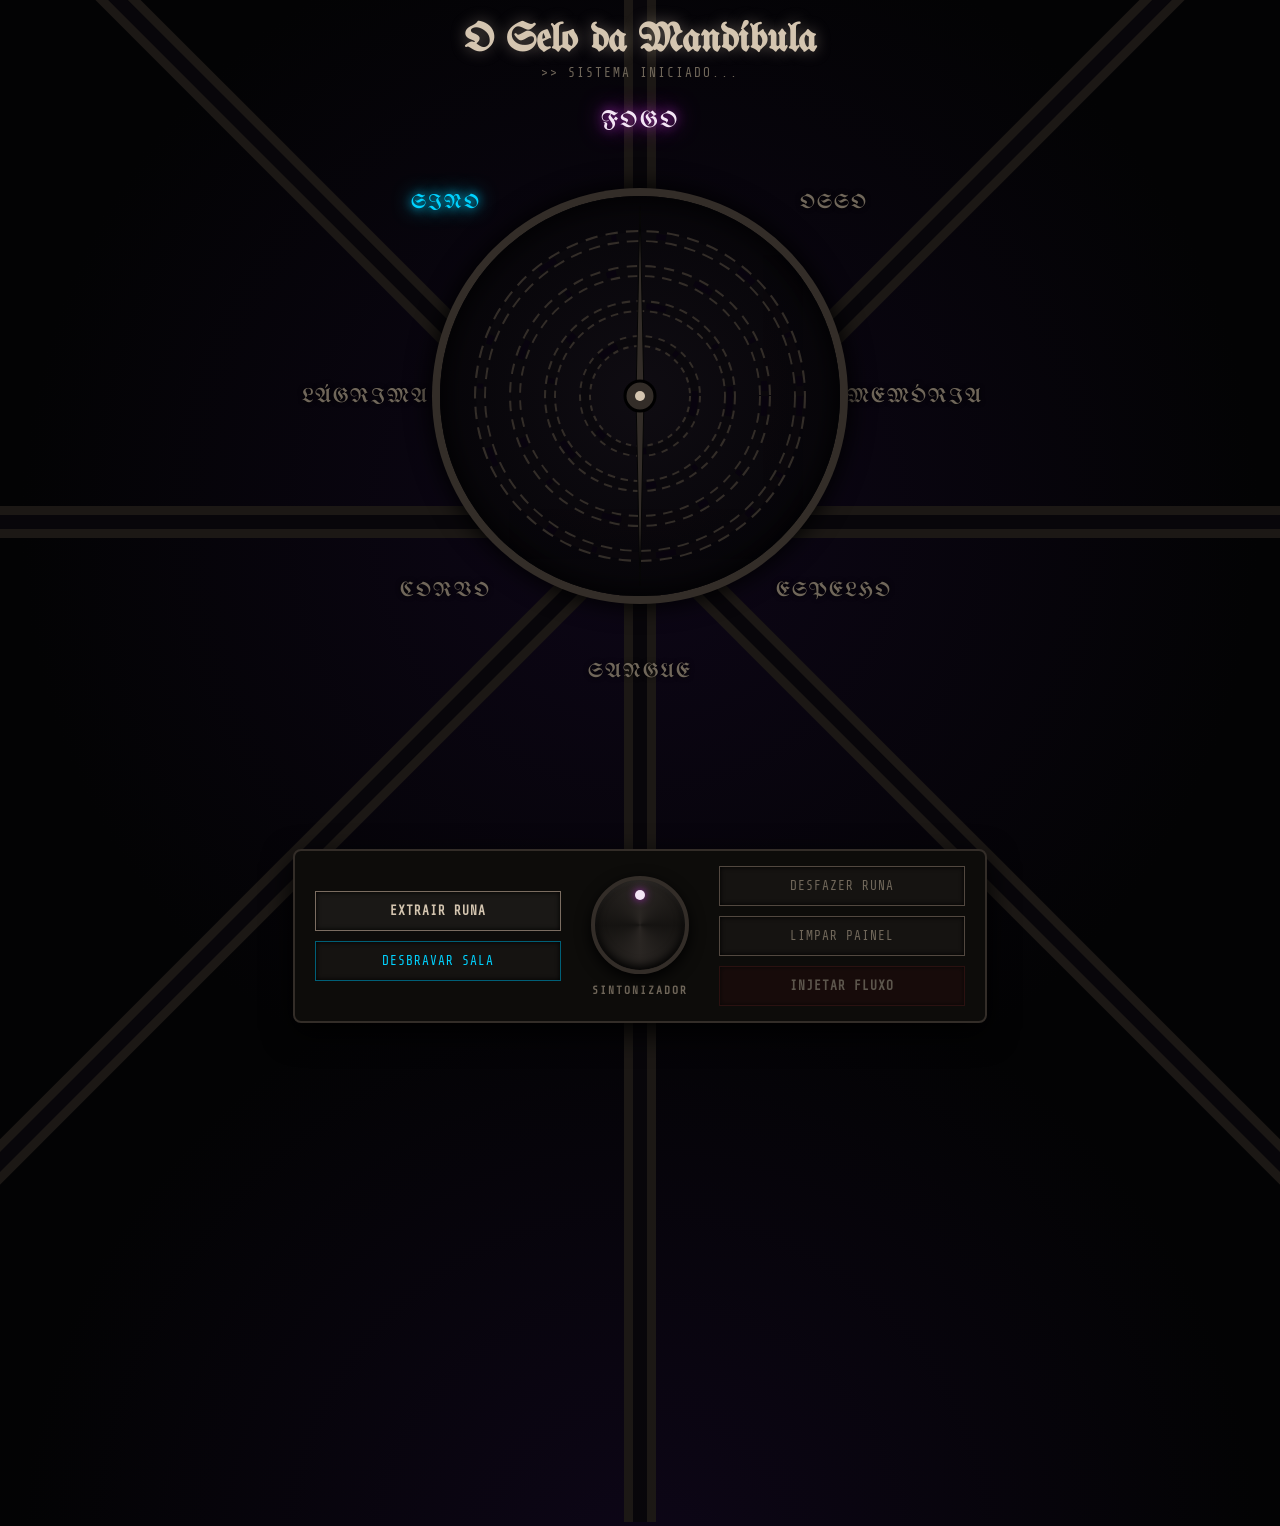
<file: index.html>
<!DOCTYPE html>
<html lang="pt-BR">
<head>
  <meta charset="UTF-8">
  <meta name="viewport" content="width=device-width, initial-scale=1.0, user-scalable=no">
  <title>O SELO DA MANDÍBULA</title>
  <link rel="preconnect" href="https://fonts.googleapis.com" />
  <link rel="preconnect" href="https://fonts.gstatic.com" crossorigin />
  <link href="https://fonts.googleapis.com/css2?family=UnifrakturMaguntia&family=Share+Tech+Mono&display=swap" rel="stylesheet" />
  <link rel="stylesheet" href="style.css" />
</head>
<body>

  <!-- RAÍZES FULL-SCREEN DA PLANTA NEGRA (fundo fixo) -->
  <svg id="full-roots-svg" viewBox="0 0 100 100" preserveAspectRatio="xMidYMid slice" aria-hidden="true">

    <!-- ═══ CANTO INFERIOR ESQUERDO — TRONCO PRINCIPAL ═══ -->
    <path class="root r-thick" d="M-2,102 C4,86 1,72 9,58 C16,44 9,26 20,14"/>
    <path class="root r-thick" d="M0,98  C8,80 4,65 13,50 C20,37 13,20 24,8"/>
    <path class="root r-thick" d="M-4,88  C6,72 2,58 10,44 C17,31 10,16 22,5"/>
    <path class="root r-mid"   d="M3,102  C9,85 17,72 12,56 C8,42 21,28 15,12"/>
    <path class="root r-mid"   d="M-6,80  C5,66 1,53 9,40 C16,28 9,14 19,4"/>
    <path class="root r-mid"   d="M6,102  C10,88 4,76 18,60 C28,47 22,32 36,18"/>
    <path class="root r-thin"  d="M1,92   C5,76 12,66 8,52 C4,40 14,26 8,12"/>
    <path class="root r-thin"  d="M9,102  C13,88 7,75 22,60 C32,49 26,34 40,22"/>
    <path class="root r-thin"  d="M-3,72  C4,60 8,50 5,38 C2,27 10,16 5,5"/>
    <path class="root r-twig"  d="M9,58   C16,50 24,44 32,36"/>
    <path class="root r-twig"  d="M13,50  C20,42 28,36 36,27"/>
    <path class="root r-twig"  d="M20,14  C26,9  33,6  42,3"/>
    <path class="root r-twig"  d="M24,8   C30,4  38,2  46,0"/>
    <path class="root r-twig"  d="M15,12  C23,7  32,4  42,2"/>
    <path class="root r-twig"  d="M36,18  C44,13 52,10 62,6"/>
    <path class="root r-twig"  d="M22,5   C30,2  40,1  50,0"/>
    <!-- Beirada esquerda sobe até o topo -->
    <path class="root r-mid"   d="M0,42   C2,33 0,23 3,15 C5,8 1,3 7,0"/>
    <path class="root r-mid"   d="M0,62   C3,50 1,40 4,30 C7,20 3,10 10,2"/>
    <path class="root r-thin"  d="M0,55   C2,44 4,34 2,24 C1,15 6,7 4,0"/>
    <path class="root r-thin"  d="M0,75   C4,62 2,50 6,38 C9,27 5,14 13,4"/>
    <path class="root r-twig"  d="M3,15   C10,12 18,10 26,8"/>
    <path class="root r-twig"  d="M4,30   C12,27 20,24 30,20"/>
    <!-- tendões rastejando para o centro -->
    <path class="root r-thin"  d="M18,60  C28,54 38,50 48,44 C56,39 64,36 72,32"/>
    <path class="root r-twig"  d="M24,44  C34,40 44,36 54,30 C62,25 70,22 80,18"/>
    <path class="root r-twig"  d="M36,18  C46,16 56,14 66,11 C74,9 82,7 90,5"/>

    <!-- ═══ CANTO INFERIOR DIREITO — ESPELHO CAÓTICO ═══ -->
    <path class="root r-thick" d="M102,102 C96,86 99,72 91,58 C84,44 91,26 80,14"/>
    <path class="root r-thick" d="M100,98  C92,80 96,65 87,50 C80,37 87,20 76,8"/>
    <path class="root r-thick" d="M104,88  C94,72 98,58 90,44 C83,31 90,16 78,5"/>
    <path class="root r-mid"   d="M97,102  C91,85 83,72 88,56 C92,42 79,28 85,12"/>
    <path class="root r-mid"   d="M106,80  C95,66 99,53 91,40 C84,28 91,14 81,4"/>
    <path class="root r-mid"   d="M94,102  C90,88 96,76 82,60 C72,47 78,32 64,18"/>
    <path class="root r-thin"  d="M99,92   C95,76 88,66 92,52 C96,40 86,26 92,12"/>
    <path class="root r-thin"  d="M91,102  C87,88 93,75 78,60 C68,49 74,34 60,22"/>
    <path class="root r-twig"  d="M91,58   C84,50 76,44 68,36"/>
    <path class="root r-twig"  d="M87,50   C80,42 72,36 64,27"/>
    <path class="root r-twig"  d="M80,14   C74,9  67,6  58,3"/>
    <path class="root r-twig"  d="M76,8    C70,4  62,2  54,0"/>
    <path class="root r-twig"  d="M85,12   C77,7  68,4  58,2"/>
    <path class="root r-twig"  d="M64,18   C56,13 48,10 38,6"/>
    <!-- Beirada direita sobe -->
    <path class="root r-mid"   d="M100,42  C98,33 100,23 97,15 C95,8 99,3 93,0"/>
    <path class="root r-mid"   d="M100,62  C97,50 99,40 96,30 C93,20 97,10 90,2"/>
    <path class="root r-thin"  d="M100,55  C98,44 96,34 98,24 C99,15 94,7 96,0"/>
    <path class="root r-twig"  d="M97,15   C90,12 82,10 74,8"/>
    <path class="root r-twig"  d="M96,30   C88,27 80,24 70,20"/>
    <!-- tendões para o centro direito -->
    <path class="root r-thin"  d="M82,60   C72,54 62,50 52,44 C44,39 36,36 28,32"/>
    <path class="root r-twig"  d="M76,44   C66,40 56,36 46,30 C38,25 30,22 20,18"/>

    <!-- ═══ CANTO SUPERIOR ESQUERDO ═══ -->
    <path class="root r-thick" d="M-2,-2   C5,10 2,20 10,32 C16,42 8,55 18,65"/>
    <path class="root r-mid"   d="M0,-4    C7,8  4,18 12,28 C18,38 10,52 20,60"/>
    <path class="root r-mid"   d="M5,-3    C10,9 6,20 15,30 C22,40 14,54 25,62"/>
    <path class="root r-thin"  d="M8,-2    C14,10 10,22 18,33 C24,43 18,57 28,66"/>
    <path class="root r-twig"  d="M10,32   C18,36 28,38 38,44"/>
    <path class="root r-twig"  d="M16,42   C24,46 34,48 44,54"/>
    <path class="root r-twig"  d="M18,65   C26,68 36,70 46,72"/>

    <!-- ═══ CANTO SUPERIOR DIREITO ═══ -->
    <path class="root r-thick" d="M102,-2  C95,10 98,20 90,32 C84,42 92,55 82,65"/>
    <path class="root r-mid"   d="M100,-4  C93,8  96,18 88,28 C82,38 90,52 80,60"/>
    <path class="root r-mid"   d="M95,-3   C90,9  94,20 85,30 C78,40 86,54 75,62"/>
    <path class="root r-thin"  d="M92,-2   C86,10 90,22 82,33 C76,43 82,57 72,66"/>
    <path class="root r-twig"  d="M90,32   C82,36 72,38 62,44"/>
    <path class="root r-twig"  d="M84,42   C76,46 66,48 56,54"/>

    <!-- ═══ TOPO CENTRO — raízes caindo ═══ -->
    <path class="root r-thick" d="M50,-3   C48,8  52,18 46,30 C41,40 48,52 42,64"/>
    <path class="root r-mid"   d="M45,-2   C43,9  47,20 40,32 C35,42 42,55 36,66"/>
    <path class="root r-mid"   d="M55,-2   C57,9  53,20 60,32 C65,42 58,55 64,66"/>
    <path class="root r-thin"  d="M40,-4   C38,8  42,20 36,32 C31,43 38,56 30,68"/>
    <path class="root r-thin"  d="M60,-4   C62,8  58,20 64,32 C69,43 62,56 70,68"/>
    <path class="root r-twig"  d="M46,30   C38,35 30,38 22,44"/>
    <path class="root r-twig"  d="M60,32   C68,35 76,38 84,44"/>
    <path class="root r-twig"  d="M42,64   C50,68 60,70 68,74"/>

    <!-- ═══ CENTRO DA TELA — A PRAGA INVADE O MEIO ═══ -->
    <path class="root r-mid"   d="M28,48   C36,46 44,48 50,50 C56,52 64,50 72,48"/>
    <path class="root r-thin"  d="M22,52   C32,50 42,52 50,54 C58,56 68,54 78,52"/>
    <path class="root r-twig"  d="M18,44   C28,42 38,44 46,46 C54,48 62,46 72,42"/>
    <path class="root r-twig"  d="M15,58   C26,56 38,58 50,60 C62,62 74,60 85,58"/>
    <!-- diagonal cruzando -->
    <path class="root r-thin"  d="M5,35    C20,40 35,44 50,50 C65,56 80,60 95,65"/>
    <path class="root r-twig"  d="M5,65    C20,60 35,56 50,52 C65,48 80,44 95,38"/>
    <path class="root r-twig"  d="M8,80    C22,74 38,68 50,64 C62,60 78,56 92,50"/>

    <!-- ═══ FLORES NEGRAS — espalhadas por toda a tela ═══ -->
    <!-- Flor 1: canto inferior esquerdo -->
    <g class="blossom" transform="translate(16,22)">
      <ellipse class="petal" rx="0.55" ry="2.0" transform="rotate(0)"/>
      <ellipse class="petal" rx="0.55" ry="2.0" transform="rotate(51.4)"/>
      <ellipse class="petal" rx="0.55" ry="2.0" transform="rotate(102.8)"/>
      <ellipse class="petal" rx="0.55" ry="2.0" transform="rotate(154.2)"/>
      <ellipse class="petal" rx="0.55" ry="2.0" transform="rotate(205.6)"/>
      <ellipse class="petal" rx="0.55" ry="2.0" transform="rotate(257)"/>
      <ellipse class="petal" rx="0.55" ry="2.0" transform="rotate(308.4)"/>
      <circle class="blossom-center" r="0.7"/>
    </g>
    <!-- Flor 2: beirada esquerda -->
    <g class="blossom" transform="translate(5,45)">
      <ellipse class="petal" rx="0.45" ry="1.6" transform="rotate(0)"/>
      <ellipse class="petal" rx="0.45" ry="1.6" transform="rotate(60)"/>
      <ellipse class="petal" rx="0.45" ry="1.6" transform="rotate(120)"/>
      <ellipse class="petal" rx="0.45" ry="1.6" transform="rotate(180)"/>
      <ellipse class="petal" rx="0.45" ry="1.6" transform="rotate(240)"/>
      <ellipse class="petal" rx="0.45" ry="1.6" transform="rotate(300)"/>
      <circle class="blossom-center" r="0.55"/>
    </g>
    <!-- Flor 3: topo esquerdo -->
    <g class="blossom" transform="translate(12,58)">
      <ellipse class="petal" rx="0.5" ry="1.8" transform="rotate(25)"/>
      <ellipse class="petal" rx="0.5" ry="1.8" transform="rotate(76.4)"/>
      <ellipse class="petal" rx="0.5" ry="1.8" transform="rotate(127.8)"/>
      <ellipse class="petal" rx="0.5" ry="1.8" transform="rotate(179.2)"/>
      <ellipse class="petal" rx="0.5" ry="1.8" transform="rotate(230.6)"/>
      <ellipse class="petal" rx="0.5" ry="1.8" transform="rotate(282)"/>
      <circle class="blossom-center" r="0.6"/>
    </g>
    <!-- Flor 4: topo centro esquerdo -->
    <g class="blossom" transform="translate(28,8)">
      <ellipse class="petal" rx="0.6" ry="2.2" transform="rotate(0)"/>
      <ellipse class="petal" rx="0.6" ry="2.2" transform="rotate(51.4)"/>
      <ellipse class="petal" rx="0.6" ry="2.2" transform="rotate(102.8)"/>
      <ellipse class="petal" rx="0.6" ry="2.2" transform="rotate(154.2)"/>
      <ellipse class="petal" rx="0.6" ry="2.2" transform="rotate(205.6)"/>
      <ellipse class="petal" rx="0.6" ry="2.2" transform="rotate(257)"/>
      <ellipse class="petal" rx="0.6" ry="2.2" transform="rotate(308.4)"/>
      <circle class="blossom-center" r="0.75"/>
    </g>
    <!-- Flor 5: topo centro -->
    <g class="blossom" transform="translate(50,5)">
      <ellipse class="petal" rx="0.65" ry="2.4" transform="rotate(0)"/>
      <ellipse class="petal" rx="0.65" ry="2.4" transform="rotate(51.4)"/>
      <ellipse class="petal" rx="0.65" ry="2.4" transform="rotate(102.8)"/>
      <ellipse class="petal" rx="0.65" ry="2.4" transform="rotate(154.2)"/>
      <ellipse class="petal" rx="0.65" ry="2.4" transform="rotate(205.6)"/>
      <ellipse class="petal" rx="0.65" ry="2.4" transform="rotate(257)"/>
      <ellipse class="petal" rx="0.65" ry="2.4" transform="rotate(308.4)"/>
      <circle class="blossom-center" r="0.8"/>
    </g>
    <!-- Flor 6: topo centro direito -->
    <g class="blossom" transform="translate(72,8)">
      <ellipse class="petal" rx="0.6" ry="2.2" transform="rotate(15)"/>
      <ellipse class="petal" rx="0.6" ry="2.2" transform="rotate(66.4)"/>
      <ellipse class="petal" rx="0.6" ry="2.2" transform="rotate(117.8)"/>
      <ellipse class="petal" rx="0.6" ry="2.2" transform="rotate(169.2)"/>
      <ellipse class="petal" rx="0.6" ry="2.2" transform="rotate(220.6)"/>
      <ellipse class="petal" rx="0.6" ry="2.2" transform="rotate(272)"/>
      <ellipse class="petal" rx="0.6" ry="2.2" transform="rotate(323.4)"/>
      <circle class="blossom-center" r="0.75"/>
    </g>
    <!-- Flor 7: beirada direita -->
    <g class="blossom" transform="translate(95,45)">
      <ellipse class="petal" rx="0.45" ry="1.6" transform="rotate(0)"/>
      <ellipse class="petal" rx="0.45" ry="1.6" transform="rotate(60)"/>
      <ellipse class="petal" rx="0.45" ry="1.6" transform="rotate(120)"/>
      <ellipse class="petal" rx="0.45" ry="1.6" transform="rotate(180)"/>
      <ellipse class="petal" rx="0.45" ry="1.6" transform="rotate(240)"/>
      <ellipse class="petal" rx="0.45" ry="1.6" transform="rotate(300)"/>
      <circle class="blossom-center" r="0.55"/>
    </g>
    <!-- Flor 8: canto inferior direito -->
    <g class="blossom" transform="translate(84,22)">
      <ellipse class="petal" rx="0.55" ry="2.0" transform="rotate(0)"/>
      <ellipse class="petal" rx="0.55" ry="2.0" transform="rotate(51.4)"/>
      <ellipse class="petal" rx="0.55" ry="2.0" transform="rotate(102.8)"/>
      <ellipse class="petal" rx="0.55" ry="2.0" transform="rotate(154.2)"/>
      <ellipse class="petal" rx="0.55" ry="2.0" transform="rotate(205.6)"/>
      <ellipse class="petal" rx="0.55" ry="2.0" transform="rotate(257)"/>
      <ellipse class="petal" rx="0.55" ry="2.0" transform="rotate(308.4)"/>
      <circle class="blossom-center" r="0.7"/>
    </g>
    <!-- Flor 9: centro esquerdo -->
    <g class="blossom" transform="translate(22,50)">
      <ellipse class="petal" rx="0.5" ry="1.8" transform="rotate(0)"/>
      <ellipse class="petal" rx="0.5" ry="1.8" transform="rotate(51.4)"/>
      <ellipse class="petal" rx="0.5" ry="1.8" transform="rotate(102.8)"/>
      <ellipse class="petal" rx="0.5" ry="1.8" transform="rotate(154.2)"/>
      <ellipse class="petal" rx="0.5" ry="1.8" transform="rotate(205.6)"/>
      <ellipse class="petal" rx="0.5" ry="1.8" transform="rotate(257)"/>
      <circle class="blossom-center" r="0.65"/>
    </g>
    <!-- Flor 10: centro direito -->
    <g class="blossom" transform="translate(78,50)">
      <ellipse class="petal" rx="0.5" ry="1.8" transform="rotate(0)"/>
      <ellipse class="petal" rx="0.5" ry="1.8" transform="rotate(51.4)"/>
      <ellipse class="petal" rx="0.5" ry="1.8" transform="rotate(102.8)"/>
      <ellipse class="petal" rx="0.5" ry="1.8" transform="rotate(154.2)"/>
      <ellipse class="petal" rx="0.5" ry="1.8" transform="rotate(205.6)"/>
      <ellipse class="petal" rx="0.5" ry="1.8" transform="rotate(257)"/>
      <circle class="blossom-center" r="0.65"/>
    </g>
    <!-- Flor 11: centro absoluto (pequena) -->
    <g class="blossom" transform="translate(50,50)">
      <ellipse class="petal" rx="0.4" ry="1.4" transform="rotate(0)"/>
      <ellipse class="petal" rx="0.4" ry="1.4" transform="rotate(51.4)"/>
      <ellipse class="petal" rx="0.4" ry="1.4" transform="rotate(102.8)"/>
      <ellipse class="petal" rx="0.4" ry="1.4" transform="rotate(154.2)"/>
      <ellipse class="petal" rx="0.4" ry="1.4" transform="rotate(205.6)"/>
      <ellipse class="petal" rx="0.4" ry="1.4" transform="rotate(257)"/>
      <circle class="blossom-center" r="0.5"/>
    </g>
    <!-- Flor 12: inferior esquerdo central -->
    <g class="blossom" transform="translate(35,78)">
      <ellipse class="petal" rx="0.5" ry="1.9" transform="rotate(0)"/>
      <ellipse class="petal" rx="0.5" ry="1.9" transform="rotate(51.4)"/>
      <ellipse class="petal" rx="0.5" ry="1.9" transform="rotate(102.8)"/>
      <ellipse class="petal" rx="0.5" ry="1.9" transform="rotate(154.2)"/>
      <ellipse class="petal" rx="0.5" ry="1.9" transform="rotate(205.6)"/>
      <ellipse class="petal" rx="0.5" ry="1.9" transform="rotate(257)"/>
      <ellipse class="petal" rx="0.5" ry="1.9" transform="rotate(308.4)"/>
      <circle class="blossom-center" r="0.65"/>
    </g>
    <!-- Flor 13: inferior direito central -->
    <g class="blossom" transform="translate(65,78)">
      <ellipse class="petal" rx="0.5" ry="1.9" transform="rotate(20)"/>
      <ellipse class="petal" rx="0.5" ry="1.9" transform="rotate(71.4)"/>
      <ellipse class="petal" rx="0.5" ry="1.9" transform="rotate(122.8)"/>
      <ellipse class="petal" rx="0.5" ry="1.9" transform="rotate(174.2)"/>
      <ellipse class="petal" rx="0.5" ry="1.9" transform="rotate(225.6)"/>
      <ellipse class="petal" rx="0.5" ry="1.9" transform="rotate(277)"/>
      <ellipse class="petal" rx="0.5" ry="1.9" transform="rotate(328.4)"/>
      <circle class="blossom-center" r="0.65"/>
    </g>
    <!-- Flor 14: superior esquerdo -->
    <g class="blossom" transform="translate(14,72)">
      <ellipse class="petal" rx="0.45" ry="1.6" transform="rotate(0)"/>
      <ellipse class="petal" rx="0.45" ry="1.6" transform="rotate(60)"/>
      <ellipse class="petal" rx="0.45" ry="1.6" transform="rotate(120)"/>
      <ellipse class="petal" rx="0.45" ry="1.6" transform="rotate(180)"/>
      <ellipse class="petal" rx="0.45" ry="1.6" transform="rotate(240)"/>
      <ellipse class="petal" rx="0.45" ry="1.6" transform="rotate(300)"/>
      <circle class="blossom-center" r="0.55"/>
    </g>
    <!-- Flor 15: superior direito -->
    <g class="blossom" transform="translate(86,72)">
      <ellipse class="petal" rx="0.45" ry="1.6" transform="rotate(0)"/>
      <ellipse class="petal" rx="0.45" ry="1.6" transform="rotate(60)"/>
      <ellipse class="petal" rx="0.45" ry="1.6" transform="rotate(120)"/>
      <ellipse class="petal" rx="0.45" ry="1.6" transform="rotate(180)"/>
      <ellipse class="petal" rx="0.45" ry="1.6" transform="rotate(240)"/>
      <ellipse class="petal" rx="0.45" ry="1.6" transform="rotate(300)"/>
      <circle class="blossom-center" r="0.55"/>
    </g>
  </svg>


  <!-- Tubos Pneumáticos ao Fundo -->
  <div id="tubes-container">
    <svg id="tubes-svg" viewBox="0 0 2000 2000">
      <g id="tubes-group"></g>
    </svg>
  </div>

  <header>
    <h1>O Selo da Mand&iacute;bula</h1>
    <div class="system-log" id="log-out">&gt;&gt; SISTEMA INICIADO...</div>
  </header>

  <div class="astrolabe-wrapper">
    <div class="astrolabe-inner" id="astrolabe-inner">
      <div id="labels-container"></div>
    
      <svg class="astrolabe-svg" viewBox="0 0 400 400">
      <circle cx="200" cy="200" r="160" class="gear-teeth" stroke-dasharray="12 8" />
      <circle cx="200" cy="200" r="125" class="gear-teeth" stroke-dasharray="10 8" />
      <circle cx="200" cy="200" r="90" class="gear-teeth" stroke-dasharray="8 6" />
      <circle cx="200" cy="200" r="55" class="gear-teeth" stroke-dasharray="6 6" />

      <circle cx="200" cy="200" r="160" class="gear-base" />
      <circle cx="200" cy="200" r="125" class="gear-base" />
      <circle cx="200" cy="200" r="90" class="gear-base" />
      <circle cx="200" cy="200" r="55" class="gear-base" />

      <g opacity="0.6">
        <circle cx="200" cy="200" r="160" class="slosh" />
        <circle cx="200" cy="200" r="125" class="slosh" />
        <circle cx="200" cy="200" r="90" class="slosh" />
        <circle cx="200" cy="200" r="55" class="slosh" />
      </g>

      <!-- DUPLA CAMADA: liquid-glow (brilho) + liquid-core (fluido escuro no meio) -->
      <g class="ring-fill" id="ring-group-0">
        <circle cx="200" cy="200" r="55" class="liquid-glow" style="--circ: 346;" />
        <circle cx="200" cy="200" r="55" class="liquid-core" style="--circ: 346;" />
      </g>
      <g class="ring-fill" id="ring-group-1">
        <circle cx="200" cy="200" r="90" class="liquid-glow" style="--circ: 566;" />
        <circle cx="200" cy="200" r="90" class="liquid-core" style="--circ: 566;" />
      </g>
      <g class="ring-fill" id="ring-group-2">
        <circle cx="200" cy="200" r="125" class="liquid-glow" style="--circ: 786;" />
        <circle cx="200" cy="200" r="125" class="liquid-core" style="--circ: 786;" />
      </g>
      <g class="ring-fill" id="ring-group-3">
        <circle cx="200" cy="200" r="160" class="liquid-glow" style="--circ: 1006;" />
        <circle cx="200" cy="200" r="160" class="liquid-core" style="--circ: 1006;" />
      </g>

      <g id="flow-rotator">
        <line id="flow-line" x1="200" y1="200" x2="200" y2="20" class="flow-line" />
      </g>

      <g id="needle-group">
        <path d="M196,200 L200,10 L204,200 L200,390 Z" fill="var(--iron)" stroke="#050505" stroke-width="1"/>
        <circle cx="200" cy="200" r="15" fill="var(--iron)" stroke="#000" stroke-width="3"/>
        <circle cx="200" cy="200" r="5" fill="var(--bone)" />
      </g>
    </svg>

    </div>
  </div>

  <!-- PAINEL DE CONTROLE + RAÍZES DA PLANTA NEGRA -->
  <div class="dashboard-wrapper">

    <!-- SVG de Raízes Orgânicas no Painel (Planta Negra) -->
    <svg class="roots-svg" viewBox="0 0 650 140" preserveAspectRatio="xMidYMid meet" aria-hidden="true">
      <!-- === ESQUERDA: troncos pesados invadindo o painel === -->
      <path class="root r-thick" d="M-5,140  C15,115 8,88  28,68  C44,52  36,28  58,12"/>
      <path class="root r-thick" d="M0,125   C18,100 10,78  32,58  C48,42  40,20  62,5"/>
      <path class="root r-mid"   d="M5,140   C12,118 20,100 15,78  C10,58  24,38  18,15"/>
      <ellipse class="root-node" cx="58" cy="12" rx="4" ry="6" transform="rotate(-20 58 12)"/>
      <ellipse class="root-node" cx="18" cy="15" rx="3" ry="5" transform="rotate(15 18 15)"/>

      <!-- === DIREITA: espelho de infestação === -->
      <path class="root r-thick" d="M655,140 C635,115 642,88 622,68  C606,52 614,28 592,12"/>
      <path class="root r-thick" d="M650,125 C632,100 640,78 618,58  C602,42 610,20 588,5"/>
      <path class="root r-mid"   d="M645,140 C638,118 630,100 635,78 C640,58 626,38 632,15"/>
      <ellipse class="root-node" cx="592" cy="12" rx="4" ry="6" transform="rotate(20 592 12)"/>
      <ellipse class="root-node" cx="632" cy="15" rx="3" ry="5" transform="rotate(-15 632 15)"/>

      <!-- === CENTRO: garras subindo pelo centro do mecanismo === -->
      <path class="root r-thick" d="M308,140 C310,118 302,102 314,85  C324,70  310,52 322,35"/>
      <path class="root r-thick" d="M328,140 C330,118 338,102 326,85  C316,70  330,52 318,35"/>
      <path class="root r-thin"  d="M120,140 C180,130 240,135 300,128 C360,120 420,128 480,135 C520,140 550,140 590,138"/>
      <ellipse class="root-node" cx="322" cy="35" rx="3.5" ry="5.5" transform="rotate(-5 322 35)"/>
      <ellipse class="root-node" cx="318" cy="35" rx="3"   ry="5"   transform="rotate(8 318 35)"/>
    </svg>

    <div class="dashboard-controls">
      <div class="panel-section">
        <button class="primary" id="btn-extract" onclick="extractRune()">EXTRAIR RUNA</button>
        <button id="btn-resolve" onclick="resolveRoom()" style="color: #00d2ff; border-color: #005f77;">DESBRAVAR SALA</button>
      </div>
      
      <div class="knob-wrapper">
        <div id="knob" class="knob-dial">
          <div class="knob-dot"></div>
        </div>
        <div class="knob-label">SINTONIZADOR</div>
      </div>
      
      <div class="panel-section">
        <button id="btn-undo" onclick="undoLast()">DESFAZER RUNA</button>
        <button id="btn-clear" onclick="clearAll()">LIMPAR PAINEL</button>
        <button class="danger" id="btn-inject" onclick="injectFlux()">INJETAR FLUXO</button>
      </div>
    </div>

  </div>

  <div id="modal-overlay">
    <div id="modal-box">
      <h2 id="modal-title"></h2>
      <p id="modal-desc"></p>
      <button id="modal-close-btn" onclick="closeModal()">[ RECONHECER ]</button>
    </div>
  </div>

  <!-- Modal Terminal: Override da Planta Negra -->
  <div id="override-overlay">
    <div id="override-box">
      <div id="override-terminal">
        <div class="term-line alert">&gt; [ ALERTA DE BIOS-SISTEMA: INVAS&Atilde;O DE HARDWARE ]</div>
        <br>
        <div class="term-line dim">&gt; Detectando novo dispositivo conectado &agrave; porta matriz...</div>
        <div class="term-line dim">&gt; Tentativa de leitura de driver... <span class="term-fail">[ FALHA ]</span></div>
        <div class="term-line dim">&gt; An&aacute;lise de c&oacute;digo-fonte: <span class="term-ok">MATERIAL ORG&Acirc;NICO DETECTADO.</span></div>
        <div class="term-line dim">&gt; Classifica&ccedil;&atilde;o: <span class="term-ok">Flora Parasit&aacute;ria / Cepa-Umbra.</span></div>
        <br>
        <div class="term-line alert">&gt; [ INICIANDO PROTOCOLO DE SIMBIOSE FOR&Ccedil;ADA ]</div>
        <br>
        <div class="term-line">&gt; <em>O parasita est&aacute; sobrescrevendo as permiss&otilde;es de seguran&ccedil;a da Mand&iacute;bula.</em></div>
        <div class="term-line">&gt; <em>Injetando lodo condutor nas engrenagens prim&aacute;rias...</em></div>
        <br>
        <div class="term-line dim">&gt; Status das Travas F&iacute;sicas: <span class="term-fail">CORROMPIDAS.</span></div>
        <div class="term-line dim">&gt; Portas do Labirinto: <span class="term-ok">FOR&Ccedil;ADAS PARA ABERTURA.</span></div>
        <div class="term-line dim">&gt; Roteamento de Miasma: <span class="term-ok">BYPASS CONCLU&Iacute;DO.</span></div>
        <br>
        <div class="term-line alert">&gt; [ OVERRIDE BEM-SUCEDIDO ]</div>
        <div class="term-line">A entidade vegetal assumiu o controle geogr&aacute;fico do complexo. Caminho livre detectado.</div>
        <br>
        <div class="term-line warn">&gt; As v&aacute;lvulas de ess&ecirc;ncia n&atilde;o foram comprometidas. O sistema ainda aguarda a extra&ccedil;&atilde;o manual das runas nas salas correspondentes para preencher o recp&aacute;culo central.</div>
      </div>
      <button id="override-close-btn" onclick="closeOverride()">&gt;_ RECONHECER SIMBIOSE</button>
    </div>
  </div>

  <!-- Importa o Script Separado -->
  <script src="script.js"></script>
</body>
</html>
</file>
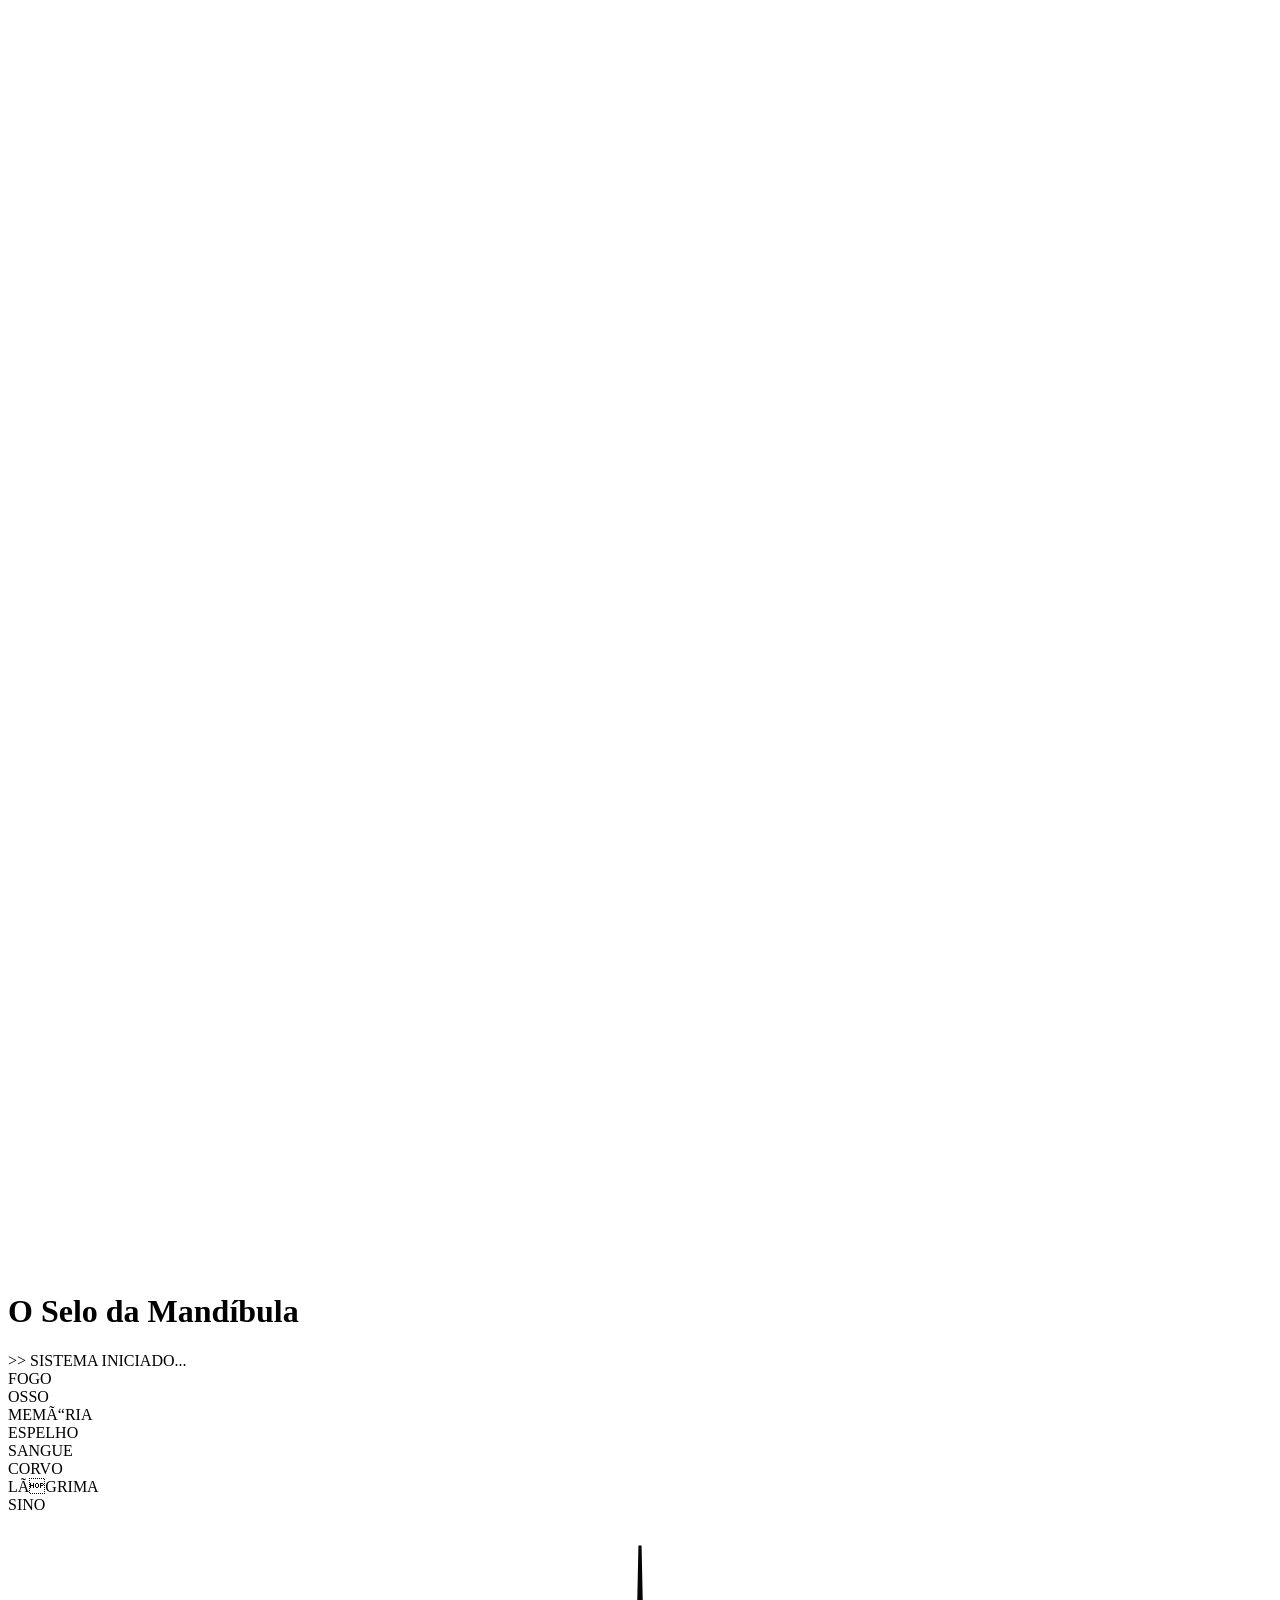
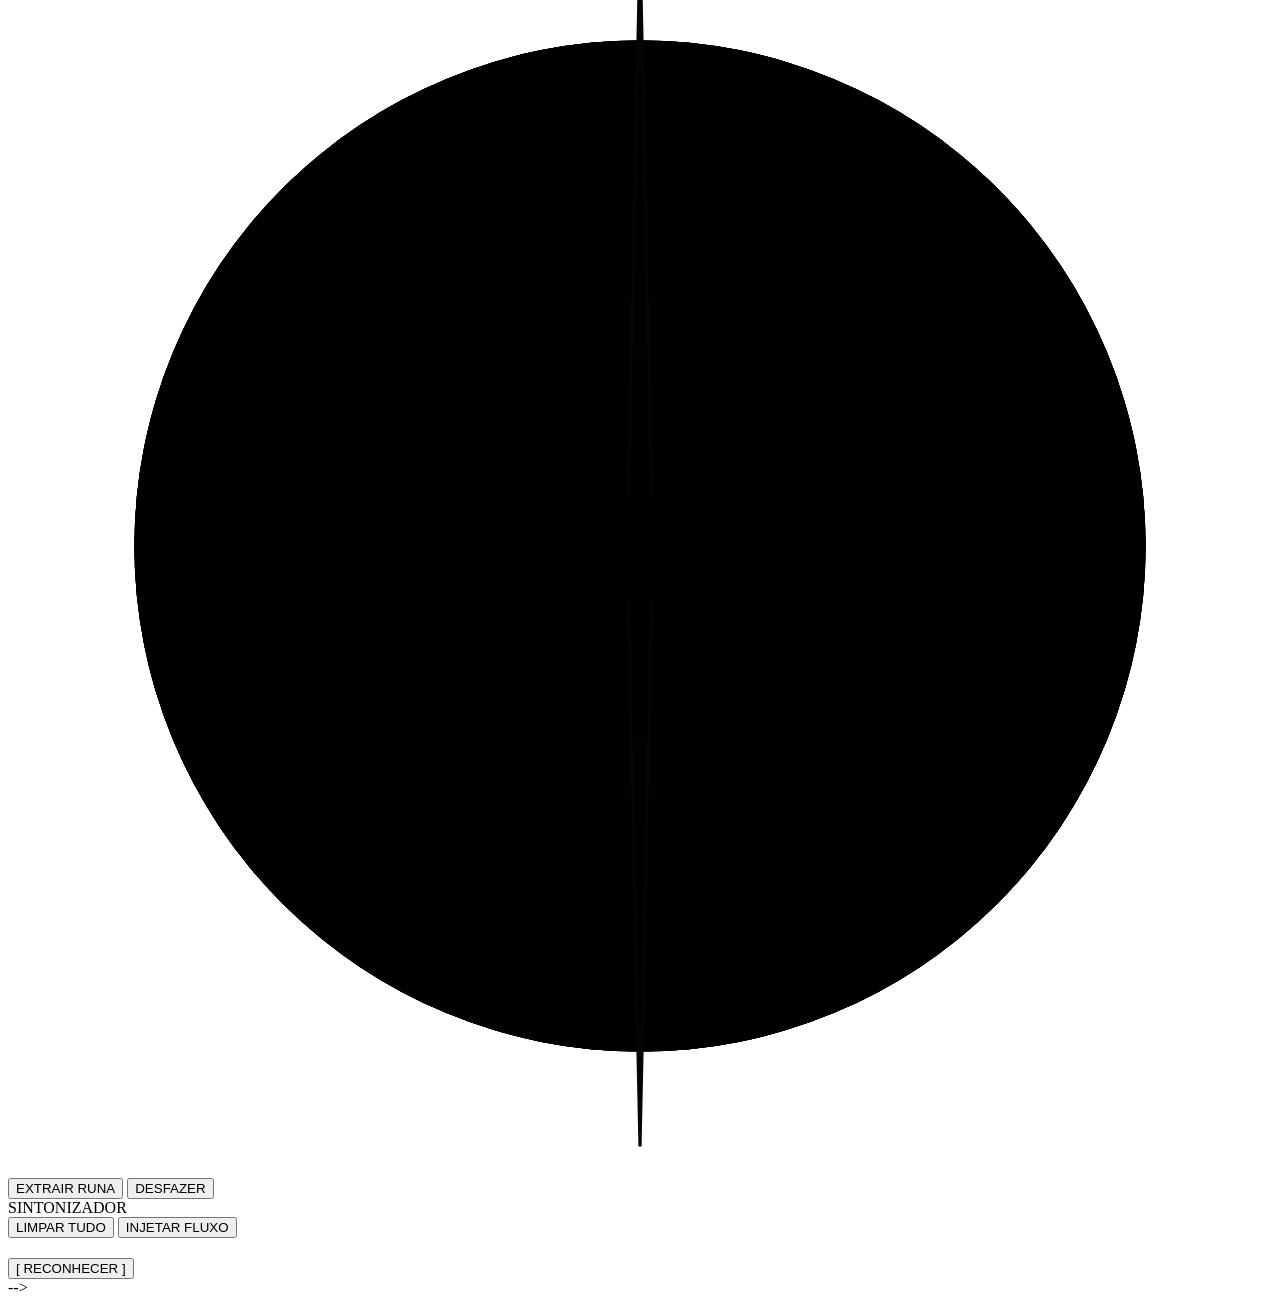
<file: selo-da-mandibula.html>
<!-- <!DOCTYPE html>
<html lang="pt-BR">
<head>
  <meta charset="UTF-8">
  <meta name="viewport" content="width=device-width, initial-scale=1.0, user-scalable=no">
  <title>O SELO DA MANDÍBULA</title>
  <link rel="preconnect" href="https://fonts.googleapis.com" />
  <link rel="preconnect" href="https://fonts.gstatic.com" crossorigin />
  <link href="https://fonts.googleapis.com/css2?family=UnifrakturMaguntia&family=Share+Tech+Mono&display=swap" rel="stylesheet" />
  <style>
    :root {
      --bg: #030304; /* Fundo void quase absoluto */
      --bone: #d4c5b0;
      --bone-dim: #70675a; /* Rótulos inativos mais apagados para contraste */
      --iron: #332d28; 
      --iron-light: #524840;
      --liquid: #080110; /* Preto-roxo denso */
      --miasma: #9c27b0; /* Roxo neon brilhante */
      --miasma-light: #f3e5f5; /* Rótulo ativo quase branco-roxo */
      --success: #00d2ff; /* Ciano/azul neon */
      --danger: #ff0055; /* Vermelho/magenta neon */
      --font-title: 'UnifrakturMaguntia', serif;
      --font-ui: 'Share Tech Mono', 'Courier New', monospace;
    }

    body {
      background-color: var(--bg);
      background-image: radial-gradient(circle at 50% 50%, #0d0617 0%, var(--bg) 75%);
      color: var(--bone);
      font-family: var(--font-ui);
      text-align: center;
      margin: 0;
      padding: 20px;
      overflow-x: hidden;
      min-height: 100vh;
      display: flex;
      flex-direction: column;
      align-items: center;
      justify-content: center;
      position: relative;
    }

    header { margin-bottom: 10px; z-index: 10; }
    h1 {
      font-family: var(--font-title);
      font-size: 2.5rem;
      margin: 0;
      color: var(--bone);
      text-shadow: 0 0 15px rgba(212, 197, 176, 0.4);
    }
    
    .system-log {
      color: var(--bone-dim);
      font-size: 0.8rem;
      letter-spacing: 2px;
      margin-top: 5px;
      height: 20px;
      text-transform: uppercase;
    }

    .astrolabe-wrapper {
      position: relative;
      width: 600px;
      height: 600px;
      margin: 0 auto 15px;
    }

    /* Fundo Pneumático */
    #tubes-container {
      position: absolute; 
      top: 50%;
      left: 50%;
      width: 2000px;
      height: 2000px;
      transform: translate(-50%, -50%);
      z-index: -1; 
      pointer-events: none;
    }
    
    #tubes-svg {
      width: 100%;
      height: 100%;
    }

    .tube-base {
      stroke: #1c1815;
      stroke-width: 32px;
      stroke-linecap: round;
    }

    .tube-groove {
      stroke: #08060a;
      stroke-width: 14px;
      stroke-linecap: round;
    }

    /* SISTEMA DE DUPLA CAMADA PARA OS TUBOS (Miolo preto-roxo + brilho nas bordas) */
    .tube-liquid-glow {
      stroke: var(--miasma);
      stroke-width: 12px;
      stroke-linecap: round;
      stroke-dasharray: 1500;
      stroke-dashoffset: 1500;
      transition: stroke-dashoffset 0.8s cubic-bezier(0.2, 0.8, 0.2, 1);
    }

    .tube-liquid-core {
      stroke: var(--liquid);
      stroke-width: 6px;
      stroke-linecap: round;
      stroke-dasharray: 1500;
      stroke-dashoffset: 1500;
      transition: stroke-dashoffset 0.8s cubic-bezier(0.2, 0.8, 0.2, 1) 0.04s;
    }

    .tube-liquid-glow.filled, .tube-liquid-core.filled {
      stroke-dashoffset: 0;
    }

    .tube-liquid-glow.boil {
      animation: boilGlow 0.2s infinite alternate !important;
    }
    .tube-liquid-core.boil {
      animation: boilCore 0.2s infinite alternate !important;
    }

    @keyframes boilGlow {
      0% { stroke: var(--miasma); }
      100% { stroke: #d946ef; }
    }
    @keyframes boilCore {
      0% { stroke: var(--liquid); }
      100% { stroke: #310a54; }
    }

    #labels-container {
      position: absolute;
      top: 0;
      left: 0;
      width: 100%;
      height: 100%;
      pointer-events: none;
    }

    .rune-label {
      position: absolute;
      transform: translate(-50%, -50%);
      color: var(--bone-dim);
      font-family: var(--font-title);
      font-size: 1.25rem;
      letter-spacing: 2px;
      text-shadow: 0 0 5px #000;
      transition: color 0.3s, text-shadow 0.3s, transform 0.3s;
    }

    .rune-label.active {
      color: var(--miasma-light);
      text-shadow: 0 0 10px var(--miasma), 0 0 20px var(--miasma);
      transform: translate(-50%, -50%) scale(1.15);
      z-index: 5;
    }

    .rune-label.extracted {
      color: var(--miasma-light);
      text-shadow: 0 0 15px var(--miasma);
    }
    
    .rune-label.extracted.active {
      transform: translate(-50%, -50%) scale(1.15);
    }

    .astrolabe-svg {
      position: absolute;
      top: 100px;
      left: 100px;
      width: 400px;
      height: 400px;
      border-radius: 50%;
      background: radial-gradient(circle at center, #0f0c12, #040306);
      box-shadow: inset 0 0 30px #000, 0 0 0 8px var(--iron), 0 0 25px 10px #000;
    }

    .gear-teeth {
      fill: none;
      stroke: var(--iron);
      stroke-width: 12;
    }
    
    .gear-base {
      fill: none;
      stroke: #0a080c;
      stroke-width: 8;
    }

    .slosh {
      fill: none;
      stroke: var(--liquid);
      stroke-width: 6;
      stroke-dasharray: 20 60 5 40 10 80;
      transition: stroke-dashoffset 0.5s cubic-bezier(0.25, 1, 0.5, 1);
    }

    /* SISTEMA DE DUPLA CAMADA PARA OS ANÉIS (Miolo preto-roxo + brilho nas bordas) */
    .liquid-glow {
      fill: none;
      stroke: var(--miasma);
      stroke-width: 10px;
      stroke-linecap: round;
      stroke-dasharray: var(--circ);
      stroke-dashoffset: var(--circ);
      transition: stroke-dashoffset 0.6s ease-out;
    }

    .liquid-core {
      fill: none;
      stroke: var(--liquid);
      stroke-width: 4px;
      stroke-linecap: round;
      stroke-dasharray: var(--circ);
      stroke-dashoffset: var(--circ);
      transition: stroke-dashoffset 0.6s ease-out 0.04s;
    }

    .liquid-glow.filled, .liquid-core.filled {
      stroke-dashoffset: 0;
    }

    .liquid-glow.boil {
      animation: boilGlow 0.2s infinite alternate !important;
    }
    .liquid-core.boil {
      animation: boilCore 0.2s infinite alternate !important;
    }

    .flow-line {
      stroke: var(--miasma);
      stroke-width: 6;
      stroke-linecap: round;
      stroke-dasharray: 180;
      stroke-dashoffset: 180;
      opacity: 0;
    }

    .flow-line.active {
      stroke-dashoffset: 0;
      opacity: 1;
      transition: stroke-dashoffset 0.4s ease-out, opacity 0.1s;
    }

    .flow-line.fade-out {
      stroke-dashoffset: 0;
      opacity: 0;
      transition: opacity 0.3s;
    }

    #needle-group {
      transition: transform 0.4s cubic-bezier(0.34, 1.56, 0.64, 1);
      transform-origin: 200px 200px;
    }
    
    #flow-rotator {
      transform-origin: 200px 200px;
    }

    /* === O PAINEL DE CONTROLE (KNOB) === */
    .dashboard-controls {
      display: flex;
      justify-content: center;
      align-items: center;
      gap: 30px;
      z-index: 10;
      width: 100%;
      max-width: 650px;
      background: #0d0c0a;
      padding: 15px 20px;
      border: 2px solid var(--iron);
      border-radius: 8px;
      box-shadow: 0 10px 30px #000;
    }

    .panel-section {
      display: flex;
      flex-direction: column;
      gap: 10px;
      flex: 1;
    }

    .knob-wrapper {
      display: flex;
      flex-direction: column;
      align-items: center;
      gap: 10px;
    }

    .knob-dial {
      width: 90px;
      height: 90px;
      border-radius: 50%;
      background: conic-gradient(from 180deg, #2a2623, #151311, #2a2623, #151311, #2a2623);
      box-shadow: 0 5px 15px #000, inset 0 2px 5px rgba(255,255,255,0.05), inset 0 -4px 10px #000;
      border: 4px solid var(--iron);
      position: relative;
      cursor: pointer;
      cursor: grab;
      transform: rotate(0deg);
      transition: transform 0.25s cubic-bezier(0.2, 0.8, 0.2, 1);
      touch-action: none;
    }

    .knob-dial:active {
      cursor: grabbing;
    }

    .knob-dot {
      width: 10px;
      height: 10px;
      background: var(--miasma-light);
      border-radius: 50%;
      position: absolute;
      top: 10px;
      left: 50%;
      transform: translateX(-50%);
      box-shadow: 0 0 8px var(--miasma);
    }

    .knob-label {
      font-size: 0.7rem;
      letter-spacing: 2px;
      color: var(--bone-dim);
      font-weight: bold;
    }

    button {
      background: #151311;
      border: 1px solid var(--iron-light);
      color: var(--bone-dim);
      font-family: var(--font-ui);
      font-size: 0.8rem;
      padding: 12px 10px;
      cursor: pointer;
      box-shadow: inset 0 0 5px #000;
      text-transform: uppercase;
      letter-spacing: 1px;
      transition: all 0.2s;
    }

    button:hover:not(:disabled) {
      background: #1a1816;
      color: var(--bone);
      border-color: var(--bone-dim);
    }

    button:active:not(:disabled) {
      transform: scale(0.96);
    }

    button.primary {
      background: #1a1816;
      border-color: #7b6d61;
      color: var(--bone);
      font-weight: bold;
    }

    button.danger {
      background: #2a0b0b;
      border-color: #5a1a1a;
      color: var(--bone);
      font-weight: bold;
    }

    button.danger:hover:not(:disabled) {
      background: #3a1515;
      border-color: #8a2a2a;
      box-shadow: 0 0 10px rgba(255, 51, 51, 0.3);
    }

    button:disabled {
      opacity: 0.4;
      pointer-events: none;
    }

    /* Animations */
    @keyframes shake {
      0%, 100% { transform: translate(0, 0); }
      10%, 30%, 50%, 70%, 90% { transform: translate(-8px, -4px) rotate(-1deg); }
      20%, 40%, 60%, 80% { transform: translate(8px, 4px) rotate(1deg); }
    }
    .shake {
      animation: shake 0.5s cubic-bezier(.36,.07,.19,.97) both;
    }

    @keyframes etherealPulse {
      0%, 100% { background-color: var(--bg); }
      50% { background-color: #0b1a29; }
    }
    .ethereal-pulse {
      animation: etherealPulse 3s ease-in-out infinite;
    }

    @keyframes spin {
      0% { transform: rotate(0deg); }
      100% { transform: rotate(360deg); }
    }
    .ring-fill {
      transform-origin: 200px 200px;
    }

    /* Modal */
    #modal-overlay {
      position: fixed;
      inset: 0;
      background: rgba(0,0,0,0.85);
      display: flex;
      justify-content: center;
      align-items: center;
      z-index: 1000;
      opacity: 0;
      pointer-events: none;
      transition: opacity 0.3s;
    }
    #modal-overlay.visible {
      opacity: 1;
      pointer-events: auto;
    }
    #modal-box {
      background: #0d0c0b;
      border: 2px solid var(--iron);
      padding: 30px 40px;
      text-align: center;
      box-shadow: 0 0 30px #000;
      max-width: 400px;
      width: 90%;
    }
    #modal-box.success {
      border-color: var(--success);
      box-shadow: 0 0 30px rgba(0, 210, 255, 0.2);
    }
    #modal-box.danger {
      border-color: var(--danger);
      box-shadow: 0 0 30px rgba(255, 0, 85, 0.2);
    }
    #modal-title {
      font-family: var(--font-title);
      font-size: 1.8rem;
      margin-top: 0;
      margin-bottom: 10px;
    }
    #modal-box.success #modal-title { color: var(--success); }
    #modal-box.danger #modal-title { color: var(--danger); }
    #modal-desc {
      font-size: 1rem;
      margin-bottom: 25px;
      color: var(--bone);
      line-height: 1.5;
    }o foi possível obter o arquivo /selo-da-mandibula.html

    /* Responsive Tablet/Mobile */
    @media (max-width: 768px) {
      .astrolabe-wrapper {
        transform: scale(0.65);
        margin: -90px auto -60px;
      }
      .dashboard-controls {
        flex-direction: row;
        flex-wrap: wrap;
        padding: 15px;
        gap: 15px;
      }
      .knob-wrapper {
        order: -1; 
        width: 100%; 
        margin-bottom: 10px;
      }
      .panel-section {
        flex-direction: column;
        width: 45%;
      }
      h1 { font-size: 2.2rem; }
    }
  </style>
</head>
<body>

  <!-- Tubos Pneumáticos ao Fundo -->
  <div id="tubes-container">
    <svg id="tubes-svg" viewBox="0 0 2000 2000">
      <g id="tubes-group"></g>
    </svg>
  </div>

  <header>
    <h1>O Selo da Mand&iacute;bula</h1>
    <div class="system-log" id="log-out">&gt;&gt; SISTEMA INICIADO...</div>
  </header>

  <div class="astrolabe-wrapper">
    <div id="labels-container"></div>
    
    <svg class="astrolabe-svg" viewBox="0 0 400 400">
      <circle cx="200" cy="200" r="160" class="gear-teeth" stroke-dasharray="12 8" />
      <circle cx="200" cy="200" r="125" class="gear-teeth" stroke-dasharray="10 8" />
      <circle cx="200" cy="200" r="90" class="gear-teeth" stroke-dasharray="8 6" />
      <circle cx="200" cy="200" r="55" class="gear-teeth" stroke-dasharray="6 6" />

      <circle cx="200" cy="200" r="160" class="gear-base" />
      <circle cx="200" cy="200" r="125" class="gear-base" />
      <circle cx="200" cy="200" r="90" class="gear-base" />
      <circle cx="200" cy="200" r="55" class="gear-base" />

      <g opacity="0.6">
        <circle cx="200" cy="200" r="160" class="slosh" />
        <circle cx="200" cy="200" r="125" class="slosh" />
        <circle cx="200" cy="200" r="90" class="slosh" />
        <circle cx="200" cy="200" r="55" class="slosh" />
      </g>

      <!-- DUPLA CAMADA: liquid-glow (brilho) + liquid-core (fluido escuro no meio) -->
      <g class="ring-fill" id="ring-group-0">
        <circle cx="200" cy="200" r="55" class="liquid-glow" style="--circ: 346;" />
        <circle cx="200" cy="200" r="55" class="liquid-core" style="--circ: 346;" />
      </g>
      <g class="ring-fill" id="ring-group-1">
        <circle cx="200" cy="200" r="90" class="liquid-glow" style="--circ: 566;" />
        <circle cx="200" cy="200" r="90" class="liquid-core" style="--circ: 566;" />
      </g>
      <g class="ring-fill" id="ring-group-2">
        <circle cx="200" cy="200" r="125" class="liquid-glow" style="--circ: 786;" />
        <circle cx="200" cy="200" r="125" class="liquid-core" style="--circ: 786;" />
      </g>
      <g class="ring-fill" id="ring-group-3">
        <circle cx="200" cy="200" r="160" class="liquid-glow" style="--circ: 1006;" />
        <circle cx="200" cy="200" r="160" class="liquid-core" style="--circ: 1006;" />
      </g>

      <g id="flow-rotator">
        <line id="flow-line" x1="200" y1="200" x2="200" y2="20" class="flow-line" />
      </g>

      <g id="needle-group">
        <path d="M196,200 L200,10 L204,200 L200,390 Z" fill="var(--iron)" stroke="#050505" stroke-width="1"/>
        <circle cx="200" cy="200" r="15" fill="var(--iron)" stroke="#000" stroke-width="3"/>
        <circle cx="200" cy="200" r="5" fill="var(--bone)" />
      </g>
    </svg>
  </div>

  <!-- NOVO PAINEL DE CONTROLE COM SINTONIZADOR -->
  <div class="dashboard-controls">
    <div class="panel-section">
      <button class="primary" id="btn-extract" onclick="extractRune()">EXTRAIR RUNA</button>
      <button id="btn-undo" onclick="undoLast()">DESFAZER</button>
    </div>
    
    <div class="knob-wrapper">
      <div id="knob" class="knob-dial">
        <div class="knob-dot"></div>
      </div>
      <div class="knob-label">SINTONIZADOR</div>
    </div>
    
    <div class="panel-section">
      <button id="btn-clear" onclick="clearAll()">LIMPAR TUDO</button>
      <button class="danger" id="btn-inject" onclick="injectFlux()">INJETAR FLUXO</button>
    </div>
  </div>

  <div id="modal-overlay">
    <div id="modal-box">
      <h2 id="modal-title"></h2>
      <p id="modal-desc"></p>
      <button id="modal-close-btn" onclick="closeModal()">[ RECONHECER ]</button>
    </div>
  </div>

  <script>
    // A Senha Secreta 
    const SENHA_CORRETA = ["FOGO", "OSSO", "MEMÓRIA", "ESPELHO"];

    const labelsData = ["FOGO", "OSSO", "MEMÓRIA", "ESPELHO", "SANGUE", "CORVO", "LÁGRIMA", "SINO"];
    let sequencia = [];
    let cumulAngle = 0;
    let stepIndex = 0;
    let isAnimating = false;
    let locked = false;
    let sloshVal = 0;
    let isDraggingKnob = false;

    function init() {
      const container = document.getElementById('labels-container');
      const R = 275; 
      labelsData.forEach((text, i) => {
        let angle = (i * 45 - 90) * (Math.PI / 180);
        let x = 300 + Math.cos(angle) * R;
        let y = 300 + Math.sin(angle) * R;
        let div = document.createElement('div');
        div.className = 'rune-label';
        div.style.left = `${x}px`;
        div.style.top = `${y}px`;
        div.innerText = text;
        container.appendChild(div);
      });

      const tubesGroup = document.getElementById('tubes-group');
      for (let i = 0; i < 8; i++) {
        let angle = (i * 45 - 90) * (Math.PI / 180);
        let x2 = 1000 + Math.cos(angle) * 1500; 
        let y2 = 1000 + Math.sin(angle) * 1500;
        
        let outerLine = document.createElementNS("http://www.w3.org/2000/svg", "line");
        outerLine.setAttribute("x1", 1000);
        outerLine.setAttribute("y1", 1000);
        outerLine.setAttribute("x2", x2);
        outerLine.setAttribute("y2", y2);
        outerLine.setAttribute("class", "tube-base");
        
        let innerLine = document.createElementNS("http://www.w3.org/2000/svg", "line");
        innerLine.setAttribute("x1", 1000);
        innerLine.setAttribute("y1", 1000);
        innerLine.setAttribute("x2", x2);
        innerLine.setAttribute("y2", y2);
        innerLine.setAttribute("class", "tube-groove");
        
        let liquidGlow = document.createElementNS("http://www.w3.org/2000/svg", "line");
        liquidGlow.setAttribute("x1", 1000);
        liquidGlow.setAttribute("y1", 1000);
        liquidGlow.setAttribute("x2", x2);
        liquidGlow.setAttribute("y2", y2);
        liquidGlow.setAttribute("class", "tube-liquid-glow");
        liquidGlow.setAttribute("id", `tube-liquid-glow-${i}`);

        let liquidCore = document.createElementNS("http://www.w3.org/2000/svg", "line");
        liquidCore.setAttribute("x1", 1000);
        liquidCore.setAttribute("y1", 1000);
        liquidCore.setAttribute("x2", x2);
        liquidCore.setAttribute("y2", y2);
        liquidCore.setAttribute("class", "tube-liquid-core");
        liquidCore.setAttribute("id", `tube-liquid-core-${i}`);
        
        tubesGroup.appendChild(outerLine);
        tubesGroup.appendChild(innerLine);
        tubesGroup.appendChild(liquidGlow);
        tubesGroup.appendChild(liquidCore);
      }

      updateNeedle();
      initKnob();
    }

    function initKnob() {
      const knob = document.getElementById('knob');
      
      const handleEvent = (e) => {
        if (!isDraggingKnob || locked || isAnimating) return;
        
        let clientX = e.touches ? e.touches[0].clientX : e.clientX;
        let clientY = e.touches ? e.touches[0].clientY : e.clientY;
        
        let rect = knob.getBoundingClientRect();
        let centerX = rect.left + rect.width / 2;
        let centerY = rect.top + rect.height / 2;
        
        let angleRad = Math.atan2(clientY - centerY, clientX - centerX);
        let angleDeg = angleRad * (180 / Math.PI) + 90; 
        if (angleDeg < 0) angleDeg += 360;
        
        let step = Math.round(angleDeg / 45) % 8;
        
        if (step !== stepIndex) {
          let diff = step - stepIndex;
          if (diff < -4) diff += 8;
          if (diff > 4) diff -= 8;
          
          cumulAngle += diff * 45;
          stepIndex = step;
          
          updateNeedle();
          updateKnob();
          shiftSlosh(diff > 0 ? 1 : -1);
          logMsg(`ALINHAMENTO: ${labelsData[stepIndex]}`);
        }
      };

      knob.addEventListener('mousedown', (e) => { isDraggingKnob = true; handleEvent(e); });
      window.addEventListener('mousemove', (e) => { if(isDraggingKnob) handleEvent(e); });
      window.addEventListener('mouseup', () => { isDraggingKnob = false; });
      
      knob.addEventListener('touchstart', (e) => { isDraggingKnob = true; handleEvent(e); }, {passive: false});
      window.addEventListener('touchmove', (e) => { 
        if (isDraggingKnob) {
          e.preventDefault(); 
          handleEvent(e);
        }
      }, {passive: false});
      window.addEventListener('touchend', () => { isDraggingKnob = false; });
    }

    function logMsg(msg) {
      document.getElementById('log-out').innerText = `>> ${msg}`;
    }

    function updateNeedle() {
      document.getElementById('needle-group').style.transform = `rotate(${cumulAngle}deg)`;
      const labels = document.querySelectorAll('.rune-label');
      labels.forEach((el, idx) => {
        if (idx === stepIndex) el.classList.add('active');
        else el.classList.remove('active');
      });
    }
    
    function updateKnob() {
      document.getElementById('knob').style.transform = `rotate(${cumulAngle}deg)`;
    }

    function shiftSlosh(dir) {
      sloshVal += dir * 40;
      document.querySelectorAll('.slosh').forEach(el => {
        el.style.strokeDashoffset = sloshVal;
      });
    }

    function extractRune() {
      if (locked || isAnimating) return;
      if (sequencia.length >= 4) {
        logMsg("ERRO: CAPACIDADE MÁXIMA ATINGIDA.");
        return;
      }
      
      isAnimating = true;
      disableButtons(true);
      
      document.getElementById('flow-rotator').style.transform = `rotate(${cumulAngle}deg)`;
      
      let flowLine = document.getElementById('flow-line');
      flowLine.classList.remove('fade-out');
      flowLine.classList.add('active');
      
      setTimeout(() => {
        flowLine.classList.remove('active');
        flowLine.classList.add('fade-out');
        
        let ringIdx = sequencia.length; 
        let ring = document.getElementById(`ring-group-${ringIdx}`);
        ring.querySelector('.liquid-glow').classList.add('filled');
        ring.querySelector('.liquid-core').classList.add('filled');

        let tubeIdx = stepIndex;
        document.getElementById(`tube-liquid-glow-${tubeIdx}`).classList.add('filled');
        document.getElementById(`tube-liquid-core-${tubeIdx}`).classList.add('filled');

        let labelEl = document.querySelectorAll('.rune-label')[stepIndex];
        labelEl.classList.add('extracted');
        
        sequencia.push(labelsData[stepIndex]);
        logMsg(`RUNA EXTRAÍDA: ${labelsData[stepIndex]}`);
        
        isAnimating = false;
        disableButtons(false);
      }, 450); 
    }

    function undoLast() {
      if (locked || isAnimating) return;
      if (sequencia.length === 0) return;
      
      let ringIdx = sequencia.length - 1; 
      let ring = document.getElementById(`ring-group-${ringIdx}`);
      ring.querySelector('.liquid-glow').classList.remove('filled', 'boil');
      ring.querySelector('.liquid-core').classList.remove('filled', 'boil');
      
      let lastLabel = sequencia.pop();
      let tubeIdx = labelsData.indexOf(lastLabel);
      
      document.getElementById(`tube-liquid-glow-${tubeIdx}`).classList.remove('filled', 'boil');
      document.getElementById(`tube-liquid-core-${tubeIdx}`).classList.remove('filled', 'boil');

      let labelEl = document.querySelectorAll('.rune-label')[tubeIdx];
      labelEl.classList.remove('extracted');
      
      logMsg("ÚLTIMA RUNA DESCARTADA.");
    }

    function clearAll() {
      if (locked || isAnimating) return;
      sequencia = [];
      
      document.querySelectorAll('.liquid-glow, .liquid-core').forEach(ring => {
        ring.classList.remove('filled', 'boil');
        ring.style.stroke = '';
      });

      document.querySelectorAll('.tube-liquid-glow, .tube-liquid-core').forEach(tube => {
        tube.classList.remove('filled', 'boil');
        tube.style.stroke = '';
      });

      document.querySelectorAll('.rune-label').forEach(label => {
        label.classList.remove('extracted');
        label.style.color = '';
        label.style.textShadow = '';
      });

      logMsg("SISTEMA PURGADO.");
    }

    function injectFlux() {
      if (locked || isAnimating) return;
      if (sequencia.length < 4) {
        logMsg("ERRO: 4 RUNAS NECESSÁRIAS PARA INJEÇÃO.");
        return;
      }
      
      let valid = sequencia.every((val, index) => val === SENHA_CORRETA[index]);
      
      if (valid) {
        locked = true;
        disableButtons(true);
        document.body.classList.add('ethereal-pulse');
        
        document.querySelectorAll('.ring-fill').forEach((g, i) => {
          let dir = i % 2 === 0 ? 1 : -1;
          g.style.animation = `spin ${2.5 + i*0.5}s linear infinite`;
          g.style.animationDirection = dir === 1 ? 'normal' : 'reverse';
          
          let glow = g.querySelector('.liquid-glow');
          let core = g.querySelector('.liquid-core');
          glow.style.stroke = 'var(--success)';
          core.style.stroke = '#031020'; // Core azul escuro purificado
        });

        document.querySelectorAll('.tube-liquid-glow.filled').forEach((tube) => {
          tube.style.stroke = 'var(--success)';
        });
        document.querySelectorAll('.tube-liquid-core.filled').forEach((tube) => {
          tube.style.stroke = '#031020';
        });

        document.querySelectorAll('.rune-label.extracted').forEach(label => {
          label.style.color = 'var(--success)';
          label.style.textShadow = '0 0 15px var(--success)';
        });
        
        logMsg("ACESSO CONCEDIDO.");
        showModal("SISTEMA ESTABILIZADO.", "PORTAL ABERTO.", "success");
      } else {
        document.body.classList.add('shake');
        setTimeout(() => document.body.classList.remove('shake'), 600);
        
        document.querySelectorAll('.liquid-glow.filled, .liquid-core.filled').forEach(ring => {
          ring.classList.add('boil');
        });

        document.querySelectorAll('.tube-liquid-glow.filled, .tube-liquid-core.filled').forEach(tube => {
          tube.classList.add('boil');
        });
        
        logMsg("FALHA CRÍTICA DE ALINHAMENTO.");
        showModal("FALHA DE FLUXO!", "MIASMA EXALADO.\n\nDANO NECRÓTICO.", "danger");
      }
    }

    function disableButtons(state) {
      document.querySelectorAll('button').forEach(b => {
        if (b.id !== 'modal-close-btn') {
          b.disabled = state;
        }
      });
      if(state) document.getElementById('knob').style.pointerEvents = 'none';
      else document.getElementById('knob').style.pointerEvents = 'auto';
    }

    function showModal(title, desc, type) {
      const box = document.getElementById('modal-box');
      box.className = type; 
      document.getElementById('modal-title').innerText = title;
      document.getElementById('modal-desc').innerText = desc;
      document.getElementById('modal-overlay').classList.add('visible');
    }

    function closeModal() {
      document.getElementById('modal-overlay').classList.remove('visible');
    }

    window.onload = init;
  </script>
</body>
</html> -->
</file>
<file: style.css>
:root {
  --bg: #030304; /* Fundo void quase absoluto */
  --bone: #d4c5b0;
  --bone-dim: #70675a; /* Rótulos inativos mais apagados para contraste */
  --iron: #332d28; 
  --iron-light: #524840;
  --liquid: #080110; /* Preto-roxo denso */
  --miasma: #9c27b0; /* Roxo neon brilhante */
  --miasma-light: #f3e5f5; /* Rótulo ativo quase branco-roxo */
  --success: #00d2ff; /* Ciano/azul neon */
  --danger: #ff0055; /* Vermelho/magenta neon */
  --font-title: 'UnifrakturMaguntia', serif;
  --font-ui: 'Share Tech Mono', 'Courier New', monospace;
}

body {
  background-color: var(--bg);
  background-image: radial-gradient(circle at 50% 50%, #0d0617 0%, var(--bg) 75%);
  color: var(--bone);
  font-family: var(--font-ui);
  text-align: center;
  margin: 0;
  padding: 20px;
  overflow-x: hidden;
  min-height: 100vh;
  display: flex;
  flex-direction: column;
  align-items: center;
  justify-content: center;
  position: relative;
}

header { margin-bottom: 10px; z-index: 10; position: relative; }
h1 {
  font-family: var(--font-title);
  font-size: 2.5rem;
  margin: 0;
  color: var(--bone);
  text-shadow: 0 0 15px rgba(212, 197, 176, 0.4);
}

.system-log {
  color: var(--bone-dim);
  font-size: 0.8rem;
  letter-spacing: 2px;
  margin-top: 5px;
  height: 20px;
  text-transform: uppercase;
}

.astrolabe-wrapper {
  position: relative;
  width: 600px;
  height: 600px;
  margin: 0 auto 15px;
}

/* Container interno fixo em 600x600 que escala proporcionalmente ao wrapper */
.astrolabe-inner {
  position: absolute;
  top: 0;
  left: 0;
  width: 600px;
  height: 600px;
  transform-origin: top left;
}

/* Fundo Pneumático */
#tubes-container {
  position: absolute; 
  top: 50%;
  left: 50%;
  width: 2000px;
  height: 2000px;
  transform: translate(-50%, -50%);
  z-index: -1; 
  pointer-events: none;
}

#tubes-svg {
  width: 100%;
  height: 100%;
}

.tube-base {
  stroke: #1c1815;
  stroke-width: 32px;
  stroke-linecap: round;
}

.tube-groove {
  stroke: #08060a;
  stroke-width: 14px;
  stroke-linecap: round;
}

/* SISTEMA DE DUPLA CAMADA PARA OS TUBOS (Miolo preto-roxo + brilho nas bordas) */
.tube-liquid-glow {
  stroke: var(--miasma);
  stroke-width: 12px;
  stroke-linecap: round;
  stroke-dasharray: 1500;
  stroke-dashoffset: 1500;
  transition: stroke-dashoffset 0.8s cubic-bezier(0.2, 0.8, 0.2, 1);
}

.tube-liquid-core {
  stroke: var(--liquid);
  stroke-width: 6px;
  stroke-linecap: round;
  stroke-dasharray: 1500;
  stroke-dashoffset: 1500;
  transition: stroke-dashoffset 0.8s cubic-bezier(0.2, 0.8, 0.2, 1) 0.04s;
}

.tube-liquid-glow.filled, .tube-liquid-core.filled {
  stroke-dashoffset: 0;
}

.tube-liquid-glow.boil {
  animation: boilGlow 0.2s infinite alternate !important;
}
.tube-liquid-core.boil {
  animation: boilCore 0.2s infinite alternate !important;
}

@keyframes boilGlow {
  0% { stroke: var(--miasma); }
  100% { stroke: #d946ef; }
}
@keyframes boilCore {
  0% { stroke: var(--liquid); }
  100% { stroke: #310a54; }
}

#labels-container {
  position: absolute;
  top: 0;
  left: 0;
  width: 100%;
  height: 100%;
  pointer-events: none;
}

.rune-label {
  position: absolute;
  transform: translate(-50%, -50%);
  color: var(--bone-dim);
  font-family: var(--font-title);
  font-size: 1.25rem;
  letter-spacing: 2px;
  text-shadow: 0 0 5px #000;
  transition: color 0.3s, text-shadow 0.3s, transform 0.3s;
}

/* === Lógica Visual do Labirinto === */

/* DESBRAVADA: Verde esmeralda — "Conquistada, já passei aqui" */
.rune-label.resolvida {
  color: #2ecc71 !important;
  text-shadow: 0 0 8px rgba(46, 204, 113, 0.6), 0 0 18px rgba(46, 204, 113, 0.3) !important;
}

/* DISPONÍVEL: Azul ciano pulsando — "Porta aberta, posso ir pra cá" */
.rune-label.disponivel {
  color: #00d2ff;
  text-shadow: 0 0 10px #00d2ff, 0 0 20px #00d2ff;
  animation: pulse-disponivel 2s infinite alternate;
}

@keyframes pulse-disponivel {
  0% { text-shadow: 0 0 5px #00d2ff, 0 0 10px #00d2ff; color: #80e5ff; }
  100% { text-shadow: 0 0 15px #00d2ff, 0 0 30px #00d2ff; color: #ffffff; }
}

/* NAVEGÁVEL: Âmbar/Dourado — "Rota +2 ou +3 que leva a sala já explorada" */
.rune-label.navegavel {
  color: #f0a500 !important;
  text-shadow: 0 0 8px rgba(240, 165, 0, 0.6), 0 0 18px rgba(240, 165, 0, 0.3) !important;
  animation: pulse-navegavel 2s infinite alternate;
}

@keyframes pulse-navegavel {
  0% { text-shadow: 0 0 5px rgba(240, 165, 0, 0.4), 0 0 10px rgba(240, 165, 0, 0.2); color: #f0a500; }
  100% { text-shadow: 0 0 12px rgba(240, 165, 0, 0.7), 0 0 22px rgba(240, 165, 0, 0.4); color: #ffd966; }
}

/* === Feedback da Agulha sobre Rótulo === */

/* ACTIVE (genérico): Roxo neon — "Agulha apontando para esta runa" */
.rune-label.active {
  color: var(--miasma-light);
  text-shadow: 0 0 10px var(--miasma), 0 0 20px var(--miasma);
  transform: translate(-50%, -50%) scale(1.15);
  z-index: 5;
}

/* ACTIVE + DISPONÍVEL: Azul intenso e grande — "Agulha em cima de uma porta aberta!" */
.rune-label.disponivel.active {
  transform: translate(-50%, -50%) scale(1.25);
  color: #ffffff;
  text-shadow: 0 0 15px #00d2ff, 0 0 30px #00d2ff, 0 0 45px #00d2ff;
  animation: none;
}

/* ACTIVE + RESOLVIDA: Verde forte e grande — "Agulha em cima de sala já conquistada" */
.rune-label.resolvida.active {
  transform: translate(-50%, -50%) scale(1.15);
  color: #5dfa8f !important;
  text-shadow: 0 0 12px rgba(46, 204, 113, 0.8), 0 0 25px rgba(46, 204, 113, 0.5) !important;
}

/* ACTIVE + NAVEGÁVEL: Dourado forte e grande — "Agulha em cima de rota navegável" */
.rune-label.navegavel.active {
  transform: translate(-50%, -50%) scale(1.25);
  color: #ffd966 !important;
  text-shadow: 0 0 15px rgba(240, 165, 0, 0.9), 0 0 30px rgba(240, 165, 0, 0.5) !important;
  animation: none;
}

/* EXTRAÍDA: Roxo miasma — "Runa já foi sugada pro anel central" */
.rune-label.extracted {
  color: var(--miasma-light);
  text-shadow: 0 0 15px var(--miasma);
}

.rune-label.extracted.active {
  transform: translate(-50%, -50%) scale(1.15);
}

.astrolabe-svg {
  position: absolute;
  top: 100px;
  left: 100px;
  width: 400px;
  height: 400px;
  border-radius: 50%;
  background: radial-gradient(circle at center, #0f0c12, #040306);
  box-shadow: inset 0 0 30px #000, 0 0 0 8px var(--iron), 0 0 25px 10px #000;
}

.gear-teeth {
  fill: none;
  stroke: var(--iron);
  stroke-width: 12;
}

.gear-base {
  fill: none;
  stroke: #0a080c;
  stroke-width: 8;
}

.slosh {
  fill: none;
  stroke: var(--liquid);
  stroke-width: 6;
  stroke-dasharray: 20 60 5 40 10 80;
  transition: stroke-dashoffset 0.5s cubic-bezier(0.25, 1, 0.5, 1);
}

/* SISTEMA DE DUPLA CAMADA PARA OS ANÉIS (Miolo preto-roxo + brilho nas bordas) */
.liquid-glow {
  fill: none;
  stroke: var(--miasma);
  stroke-width: 10px;
  stroke-linecap: round;
  stroke-dasharray: var(--circ);
  stroke-dashoffset: var(--circ);
  transition: stroke-dashoffset 0.6s ease-out;
}

.liquid-core {
  fill: none;
  stroke: var(--liquid);
  stroke-width: 4px;
  stroke-linecap: round;
  stroke-dasharray: var(--circ);
  stroke-dashoffset: var(--circ);
  transition: stroke-dashoffset 0.6s ease-out 0.04s;
}

.liquid-glow.filled, .liquid-core.filled {
  stroke-dashoffset: 0;
}

.liquid-glow.boil {
  animation: boilGlow 0.2s infinite alternate !important;
}
.liquid-core.boil {
  animation: boilCore 0.2s infinite alternate !important;
}

.flow-line {
  stroke: var(--miasma);
  stroke-width: 6;
  stroke-linecap: round;
  stroke-dasharray: 180;
  stroke-dashoffset: 180;
  opacity: 0;
}

.flow-line.active {
  stroke-dashoffset: 0;
  opacity: 1;
  transition: stroke-dashoffset 0.4s ease-out, opacity 0.1s;
}

.flow-line.fade-out {
  stroke-dashoffset: 0;
  opacity: 0;
  transition: opacity 0.3s;
}

#needle-group {
  transition: transform 0.4s cubic-bezier(0.34, 1.56, 0.64, 1);
  transform-origin: 200px 200px;
}

#flow-rotator {
  transform-origin: 200px 200px;
}

/* === WRAPPER DO PAINEL + RAÍZES DA PLANTA NEGRA === */
.dashboard-wrapper {
  position: relative;
  width: 100%;
  max-width: 650px;
  display: flex;
  flex-direction: column;
  align-items: center;
}

/* SVG das raízes no painel: ESCONDIDO por padrão, aparece só com override */
.roots-svg {
  width: 100%;
  max-width: 650px;
  height: auto;
  display: block;
  overflow: visible;
  margin-bottom: -2px;
  pointer-events: none;
  opacity: 0;
  transition: opacity 1.5s ease-in-out;
}

/* Raiz base */
.root {
  fill: none;
  stroke-linecap: round;
  stroke-linejoin: round;
}

.r-thick { stroke: #1f081c; stroke-width: 1.2; opacity: 0.88; }
.r-mid   { stroke: #180515; stroke-width: 0.7;  opacity: 0.75; }
.r-thin  { stroke: #120310; stroke-width: 0.4;  opacity: 0.62; }
.r-twig  { stroke: #0c020a; stroke-width: 0.22; opacity: 0.5;  }

.root-node      { fill: #2a081e; opacity: 0.85; }
.petal          { fill: #08050a; opacity: 0.95; }
.blossom-center { fill: #4a0518; opacity: 0.9; }

/* keyframes simplificados sem filter (filter em SVG é muito pesado) */
@keyframes root-breathe {
  0%   { opacity: 0.5; }
  100% { opacity: 0.9; }
}

@keyframes node-pulse {
  0%   { fill: #200515; }
  100% { fill: #400a28; }
}

@keyframes petal-bloom {
  0%   { fill: #050308; opacity: 0.8; }
  100% { fill: #120818; opacity: 0.95; }
}

/* === OVERRIDE ATIVO: A PRAGA ASSUME O SISTEMA (Rot & Crimson Glow) === */
body.override-active #full-roots-svg,
body.override-active .roots-svg {
  opacity: 1;
}

/* Forçar visibilidade dos paths individualmente no override */
body.override-active .r-thick,
body.override-active .r-mid,
body.override-active .r-thin,
body.override-active .r-twig {
  opacity: 1 !important;
}

body.override-active .root {
  stroke: #7a0d30 !important;
  animation: root-plague 5s ease-in-out infinite alternate !important;
}
body.override-active .root-node,
body.override-active .blossom-center {
  fill: #cc1144 !important;
  opacity: 1 !important;
  animation: node-plague 4s ease-in-out infinite alternate !important;
}
body.override-active .petal {
  fill: #0d0812 !important;
  opacity: 1 !important;
  animation: petal-plague 6s ease-in-out infinite alternate !important;
}

@keyframes root-plague {
  0%   { stroke: #380616; opacity: 0.75; }
  100% { stroke: #991540; opacity: 1; }
}
@keyframes node-plague {
  0%   { fill: #55081c; }
  100% { fill: #ff1a50; }
}
@keyframes petal-plague {
  0%   { fill: #08050c; opacity: 0.85; }
  100% { fill: #180d22; opacity: 1; }
}

/* === SIMBIOSE ATIVA (Pós-Override): Praga sombria e permanente no mecanismo e tubos === */
body.symbiosis-active #full-roots-svg,
body.symbiosis-active .roots-svg {
  opacity: 1;
}

body.symbiosis-active .r-thick,
body.symbiosis-active .r-mid,
body.symbiosis-active .r-thin,
body.symbiosis-active .r-twig {
  opacity: 1 !important;
}

body.symbiosis-active .root {
  stroke: #4a0a25 !important;
  animation: root-symbiosis-pulse 8s ease-in-out infinite alternate !important;
}
body.symbiosis-active .root-node,
body.symbiosis-active .blossom-center {
  fill: #881133 !important;
  opacity: 1 !important;
  animation: node-symbiosis-pulse 6s ease-in-out infinite alternate !important;
}
body.symbiosis-active .petal {
  fill: #0a060e !important;
  opacity: 1 !important;
}

@keyframes root-symbiosis-pulse {
  0%   { stroke: #200410; opacity: 0.75; }
  100% { stroke: #5e0d30; opacity: 0.95; }
}
@keyframes node-symbiosis-pulse {
  0%   { fill: #4a081b; }
  100% { fill: #aa1540; }
}

/* === O PAINEL DE CONTROLE (KNOB) === */
.dashboard-controls {
  display: flex;
  justify-content: center;
  align-items: center;
  gap: 30px;
  z-index: 10;
  width: 100%;
  max-width: 650px;
  background: #0d0c0a;
  padding: 15px 20px;
  border: 2px solid var(--iron);
  border-radius: 8px;
  box-shadow: 0 10px 30px #000;
}

.panel-section {
  display: flex;
  flex-direction: column;
  gap: 10px;
  flex: 1;
}

.knob-wrapper {
  display: flex;
  flex-direction: column;
  align-items: center;
  gap: 10px;
}

.knob-dial {
  width: 90px;
  height: 90px;
  border-radius: 50%;
  background: conic-gradient(from 180deg, #2a2623, #151311, #2a2623, #151311, #2a2623);
  box-shadow: 0 5px 15px #000, inset 0 2px 5px rgba(255,255,255,0.05), inset 0 -4px 10px #000;
  border: 4px solid var(--iron);
  position: relative;
  cursor: pointer;
  cursor: grab;
  transform: rotate(0deg);
  transition: transform 0.25s cubic-bezier(0.2, 0.8, 0.2, 1);
  touch-action: none;
}

.knob-dial:active {
  cursor: grabbing;
}

.knob-dot {
  width: 10px;
  height: 10px;
  background: var(--miasma-light);
  border-radius: 50%;
  position: absolute;
  top: 10px;
  left: 50%;
  transform: translateX(-50%);
  box-shadow: 0 0 8px var(--miasma);
}

.knob-label {
  font-size: 0.7rem;
  letter-spacing: 2px;
  color: var(--bone-dim);
  font-weight: bold;
}

button {
  background: #151311;
  border: 1px solid var(--iron-light);
  color: var(--bone-dim);
  font-family: var(--font-ui);
  font-size: 0.8rem;
  padding: 12px 10px;
  cursor: pointer;
  box-shadow: inset 0 0 5px #000;
  text-transform: uppercase;
  letter-spacing: 1px;
  transition: all 0.2s;
}

button:hover:not(:disabled) {
  background: #1a1816;
  color: var(--bone);
  border-color: var(--bone-dim);
}

button:active:not(:disabled) {
  transform: scale(0.96);
}

button.primary {
  background: #1a1816;
  border-color: #7b6d61;
  color: var(--bone);
  font-weight: bold;
}

button.danger {
  background: #2a0b0b;
  border-color: #5a1a1a;
  color: var(--bone);
  font-weight: bold;
}

button.danger:hover:not(:disabled) {
  background: #3a1515;
  border-color: #8a2a2a;
  box-shadow: 0 0 10px rgba(255, 51, 51, 0.3);
}

button:disabled {
  opacity: 0.4;
  pointer-events: none;
}

/* Animations */
@keyframes shake {
  0%, 100% { transform: translate(0, 0); }
  10%, 30%, 50%, 70%, 90% { transform: translate(-8px, -4px) rotate(-1deg); }
  20%, 40%, 60%, 80% { transform: translate(8px, 4px) rotate(1deg); }
}
.shake {
  animation: shake 0.5s cubic-bezier(.36,.07,.19,.97) both;
}

@keyframes etherealPulse {
  0%, 100% { background-color: var(--bg); }
  50% { background-color: #0b1a29; }
}
.ethereal-pulse {
  animation: etherealPulse 3s ease-in-out infinite;
}

@keyframes spin {
  0% { transform: rotate(0deg); }
  100% { transform: rotate(360deg); }
}
.ring-fill {
  transform-origin: 200px 200px;
}

/* Modal */
#modal-overlay {
  position: fixed;
  inset: 0;
  background: rgba(0,0,0,0.85);
  display: flex;
  justify-content: center;
  align-items: center;
  z-index: 1000;
  opacity: 0;
  pointer-events: none;
  transition: opacity 0.3s;
}
#modal-overlay.visible {
  opacity: 1;
  pointer-events: auto;
}
#modal-box {
  background: #0d0c0b;
  border: 2px solid var(--iron);
  padding: 30px 40px;
  text-align: center;
  box-shadow: 0 0 30px #000;
  max-width: 400px;
  width: 90%;
}
#modal-box.success {
  border-color: var(--success);
  box-shadow: 0 0 30px rgba(0, 210, 255, 0.2);
}
#modal-box.danger {
  border-color: var(--danger);
  box-shadow: 0 0 30px rgba(255, 0, 85, 0.2);
}
#modal-title {
  font-family: var(--font-title);
  font-size: 1.8rem;
  margin-top: 0;
  margin-bottom: 10px;
}
#modal-box.success #modal-title { color: var(--success); }
#modal-box.danger #modal-title { color: var(--danger); }
#modal-desc {
  font-size: 1rem;
  margin-bottom: 25px;
  color: var(--bone);
  line-height: 1.5;
  white-space: pre-line;
}

/* ====================================
   EASTER EGG — PLANTA NEGRA OVERRIDE
   ==================================== */

/* SVG FULL-SCREEN: raízes só aparecem quando override é ativado */
#full-roots-svg {
  position: fixed;
  inset: 0;
  width: 100%;
  height: 100%;
  pointer-events: none;
  z-index: 1;
  overflow: visible;
  /* ESCONDIDO por padrão — só aparece com a Planta Negra */
  opacity: 0;
  transition: opacity 1.5s ease-in-out;
}

/* A Mancha: visível apenas se você souber procurar */
#planta-negra-trigger {
  position: absolute;
  bottom: 62px;
  left: 58px;
  width: 28px;
  height: 18px;
  border-radius: 60% 40% 70% 30% / 50% 60% 40% 50%;
  background: radial-gradient(ellipse at 40% 60%, #0a1a05 0%, #050d02 60%, transparent 100%);
  opacity: 0.55;
  cursor: default;
  user-select: none;
  -webkit-user-select: none;
  z-index: 20;
  transition: opacity 0.4s;
  /* Sem border, sem box-shadow — não pode parecer um botão */
}

#planta-negra-trigger:hover {
  opacity: 0.7; /* levíssimo hover, quase imperceptível */
}

/* Barra de progresso do long-press (invisível até iniciar) */
#planta-negra-trigger::after {
  content: '';
  position: absolute;
  bottom: -4px;
  left: 0;
  width: 0%;
  height: 2px;
  background: #1a4a05;
  border-radius: 2px;
  transition: width linear;
}

#planta-negra-trigger.pressing::after {
  width: 100%;
  transition: width 3s linear;
}

/* Glitch: tela perde saturação e treme */
@keyframes glitch-desaturate {
  0%   { filter: saturate(1) brightness(1); }
  15%  { filter: saturate(0) brightness(0.7) hue-rotate(90deg); }
  30%  { filter: saturate(0.2) brightness(1.2); transform: translate(-3px, 1px); }
  45%  { filter: saturate(0) brightness(0.5); transform: translate(3px, -2px); }
  60%  { filter: saturate(0.1) brightness(1.1) hue-rotate(-30deg); transform: translate(-1px, 0); }
  80%  { filter: saturate(0.4) brightness(0.9); transform: translate(0, 0); }
  100% { filter: saturate(1) brightness(1); transform: translate(0, 0); }
}

.glitch-active {
  animation: glitch-desaturate 1.2s ease-in-out forwards;
}

/* === OVERRIDE MODAL — TERMINAL DA PLANTA NEGRA === */
#override-overlay {
  position: fixed;
  inset: 0;
  background: rgba(0, 5, 0, 0.93);
  display: flex;
  justify-content: center;
  align-items: center;
  z-index: 2000;
  opacity: 0;
  pointer-events: none;
  transition: opacity 0.5s;
}

#override-overlay.visible {
  opacity: 1;
  pointer-events: auto;
}

#override-box {
  background: #020802;
  border: 1px solid #1a4a05;
  box-shadow: 0 0 40px rgba(0, 80, 0, 0.4), inset 0 0 20px rgba(0, 20, 0, 0.8);
  padding: 28px 32px;
  max-width: 560px;
  width: 93%;
  text-align: left;
}

#override-terminal {
  font-family: var(--font-ui);
  font-size: 0.82rem;
  line-height: 1.7;
  margin-bottom: 24px;
  max-height: 65vh;
  overflow-y: auto;
  scrollbar-width: thin;
  scrollbar-color: #1a4a05 #020802;
}

.term-line {
  color: #c8d8c0;
  display: block;
}

.term-line.dim {
  color: #6a8a62;
}

.term-line.alert {
  color: #e8e8e8;
  font-weight: bold;
  text-shadow: 0 0 8px rgba(200, 255, 180, 0.4);
}

.term-line.warn {
  color: #a0b890;
  font-style: italic;
}

.term-fail {
  color: #ff4444;
  font-weight: bold;
}

.term-ok {
  color: #44ff88;
  font-weight: bold;
}

#override-close-btn {
  background: #021002;
  border: 1px solid #2a6a10;
  color: #44ff88;
  font-family: var(--font-ui);
  font-size: 0.8rem;
  padding: 10px 20px;
  cursor: pointer;
  letter-spacing: 2px;
  width: 100%;
  text-transform: uppercase;
  transition: all 0.2s;
}

#override-close-btn:hover {
  background: #031a03;
  border-color: #44ff88;
  box-shadow: 0 0 12px rgba(68, 255, 136, 0.2);
}


/* ====================================
   RESPONSIVIDADE — TABLET & MOBILE
   ==================================== */

/* === TABLET (até 900px) === */
@media (max-width: 900px) {
  body {
    padding: 15px 10px;
    justify-content: flex-start;
    padding-top: 20px;
  }

  h1 {
    font-size: clamp(1.6rem, 5vw, 2.2rem);
  }

  .system-log {
    font-size: 0.7rem;
    letter-spacing: 1px;
  }

  .astrolabe-wrapper {
    width: min(90vw, 520px);
    height: min(90vw, 520px);
  }

  .dashboard-controls {
    max-width: 95vw;
    gap: 15px;
    padding: 12px 15px;
  }

  .dashboard-wrapper {
    max-width: 95vw;
  }

  .roots-svg {
    max-width: 95vw;
  }

  button {
    font-size: 0.75rem;
    padding: 10px 8px;
  }

  .rune-label {
    font-size: 1.05rem;
  }
}

/* === MOBILE (até 600px) === */
@media (max-width: 600px) {
  body {
    padding: 10px 8px;
    padding-top: 15px;
  }

  h1 {
    font-size: clamp(1.3rem, 6vw, 1.8rem);
  }

  .system-log {
    font-size: 0.65rem;
    letter-spacing: 0.5px;
  }

  .astrolabe-wrapper {
    width: min(92vw, 420px);
    height: min(92vw, 420px);
    margin: 0 auto 8px;
  }

  .dashboard-controls {
    flex-direction: column;
    align-items: stretch;
    max-width: 95vw;
    gap: 12px;
    padding: 12px;
  }

  .dashboard-wrapper {
    max-width: 95vw;
  }

  .roots-svg {
    max-width: 95vw;
    /* Simplifica as raízes no mobile: menos altura para não dominar a tela */
    max-height: 70px;
  }

  .dashboard-controls > .panel-section {
    flex-direction: row;
    justify-content: stretch;
    gap: 8px;
  }

  .dashboard-controls > .panel-section button {
    flex: 1;
    font-size: 0.65rem;
    padding: 10px 4px;
    letter-spacing: 0.5px;
  }

  .knob-wrapper {
    order: -1;
    align-self: center;
  }

  .knob-dial {
    width: 75px;
    height: 75px;
  }

  #modal-box {
    padding: 20px 18px;
    width: 95%;
    max-width: 95vw;
  }

  #modal-title {
    font-size: 1.3rem;
  }

  #modal-desc {
    font-size: 0.85rem;
  }

  .rune-label {
    font-size: 0.85rem;
    letter-spacing: 1px;
  }
}

/* === MOBILE PEQUENO (até 380px) === */
@media (max-width: 380px) {
  h1 {
    font-size: 1.2rem;
  }

  .astrolabe-wrapper {
    width: 95vw;
    height: 95vw;
  }

  .dashboard-controls > .panel-section button {
    font-size: 0.58rem;
    padding: 8px 2px;
  }

  .knob-dial {
    width: 65px;
    height: 65px;
  }

  .rune-label {
    font-size: 0.72rem;
    letter-spacing: 0;
  }
}
</file>
